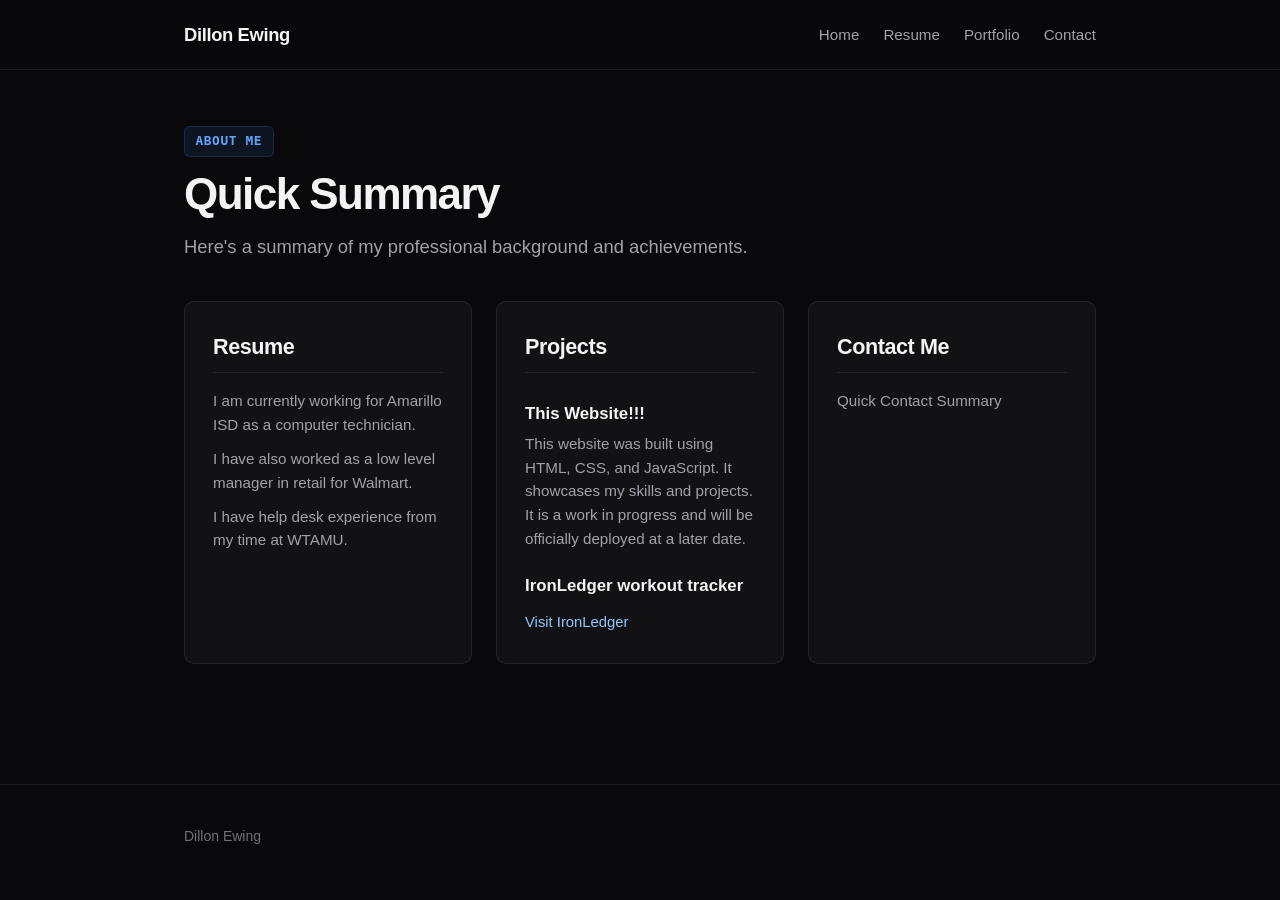
<file: index.html>
<!DOCTYPE html>
<html lang="en">
<head>
    <meta charset="UTF-8">
    <meta name="viewport" content="width=device-width, initial-scale=1.0">
    <title>Dillon Ewing - Portfolio</title>
    <link rel="stylesheet" href="styles.css">
</head>
<body>
    <header class="site-header">
        <div class="container nav">
            <div class="brand">Dillon Ewing</div>
            <nav>
                <a href="index.html">Home</a>                
                <a href="resume.html">Resume</a>
                <a href="projects.html">Portfolio</a>
                <a href="contact.html">Contact</a>
            </nav>
        </div>
    </header>

    <main class="container page-content">
        <section>
            <p class="eyebrow">About Me</p>
            <h1>Quick Summary</h1>
            <p>
                Here's a summary of my professional background and achievements.
            </p>
        </section>

        <section class="info-grid">
            <div class="info-card">
                <h2>Resume</h2>
                <p>I am currently working for Amarillo ISD as a computer technician.</p>
                <p>I have also worked as a low level manager in retail for Walmart.</p>
                <p>I have help desk experience from my time at WTAMU.</p>
            </div>

            <div class="info-card">
                <h2>Projects</h2>
                <h3>This Website!!!</h3>
                <p>This website was built using HTML, CSS, and JavaScript. It showcases my skills and projects. It is a work in progress and will be officially deployed at a later date.</p>
                <h3>IronLedger workout tracker</h3>
                <a href="https://ironledger-yola.onrender.com/">Visit IronLedger</a>
            </div>

            <div class="info-card">
                <h2>Contact Me</h2>
                <p>Quick Contact Summary</p>
            </div>
        </section>
    </main>

    <footer class="site-footer">
        <div class="container">
            <p>Dillon Ewing</p>
        </div>
    </footer>
</body>
</html>
</file>
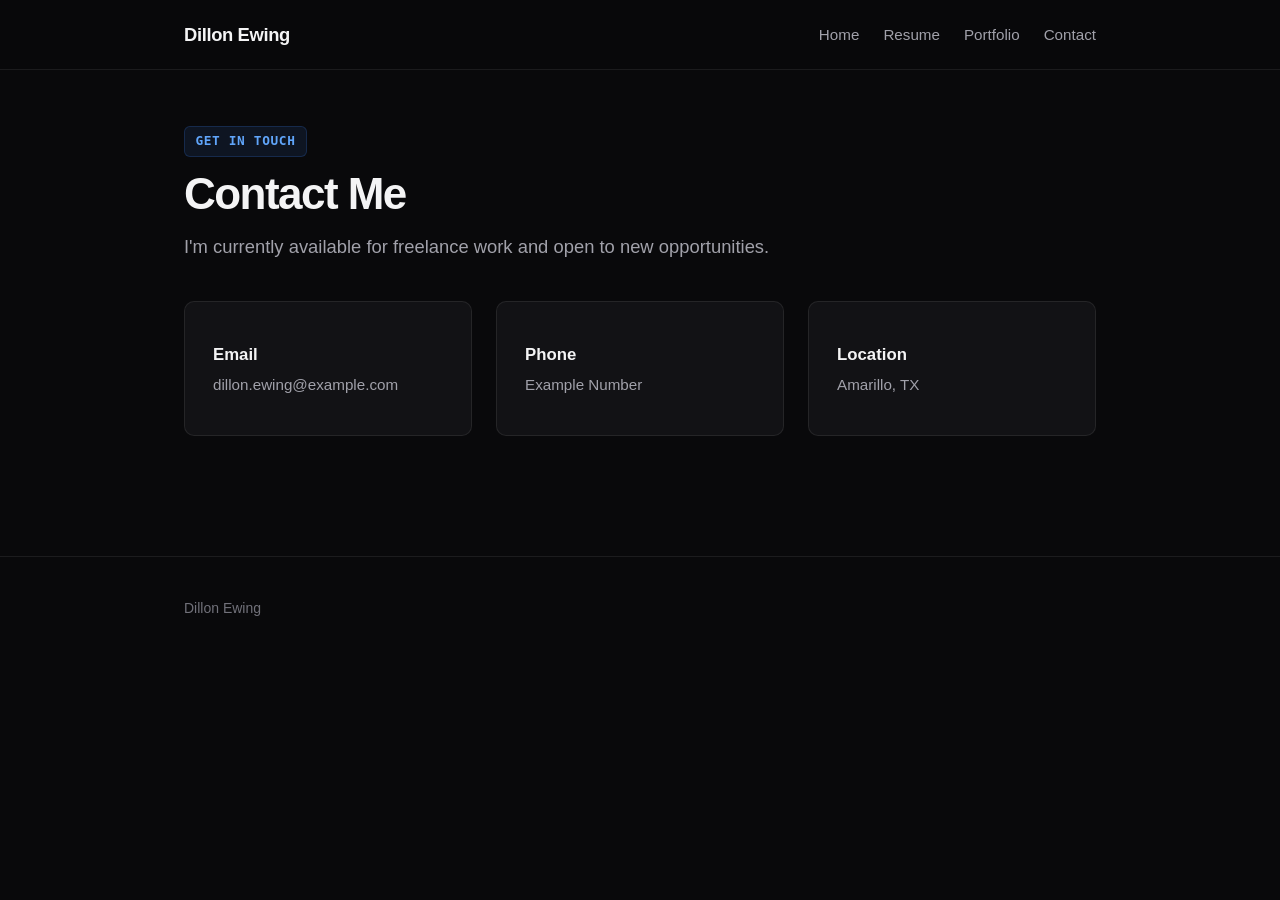
<file: contact.html>
<!DOCTYPE html>
<html lang="en">
    <head>
        <meta charset="UTF-8">
        <meta name="viewport" content="width=device-width, initial-scale=1.0">
        <title>Contact | Dillon Ewing</title>
        <link rel="stylesheet" href="styles.css">
    </head>
    <body>
        <header class="site-header">
            <div class="container nav">
                <div class="brand">Dillon Ewing</div>
                <nav>
                    <a href="index.html">Home</a>                
                    <a href="resume.html">Resume</a>
                    <a href="projects.html">Portfolio</a>
                    <a href="contact.html" class="active">Contact</a>
                </nav>
            </div>
        </header>

        <main class="container page-content">
            <section>
                <p class="eyebrow">Get In Touch</p>
                <h1>Contact Me</h1>
                <p>
                    I'm currently available for freelance work and open to new opportunities.
                </p>
            </section>

            <section class="info-grid">
                <div class="info-card">
                    <h3>Email</h3>
                    <p>dillon.ewing@example.com</p>
                </div>

                <div class="info-card">
                    <h3>Phone</h3>
                    <p>Example Number</p>
                </div>

                <div class="info-card">
                    <h3>Location</h3>
                    <p>Amarillo, TX</p>
                </div>
            </section>

            <!--<section class="contact-form">
                <form action="#" method="POST">
                    <div class="form-group">
                        <label for="name">Name</label>
                        <input type="text" id="name" name="name" required>
                    </div>

                    <div class="form-group">
                        <label for="email">Email</label>
                        <input type="email" id="email" name="email" required>
                    </div>

                    <div class="form-group">
                        <label for="message">Message</label>
                        <textarea id="message" name="message" rows="5" required></textarea>
                    </div>

                    <button type="submit">Send Message</button>
                </form>
            </section>-->
        </main>

        <footer class="site-footer">
            <div class="container">
                <p>Dillon Ewing</p>
            </div>
        </footer>
    </body>
</html>
</file>
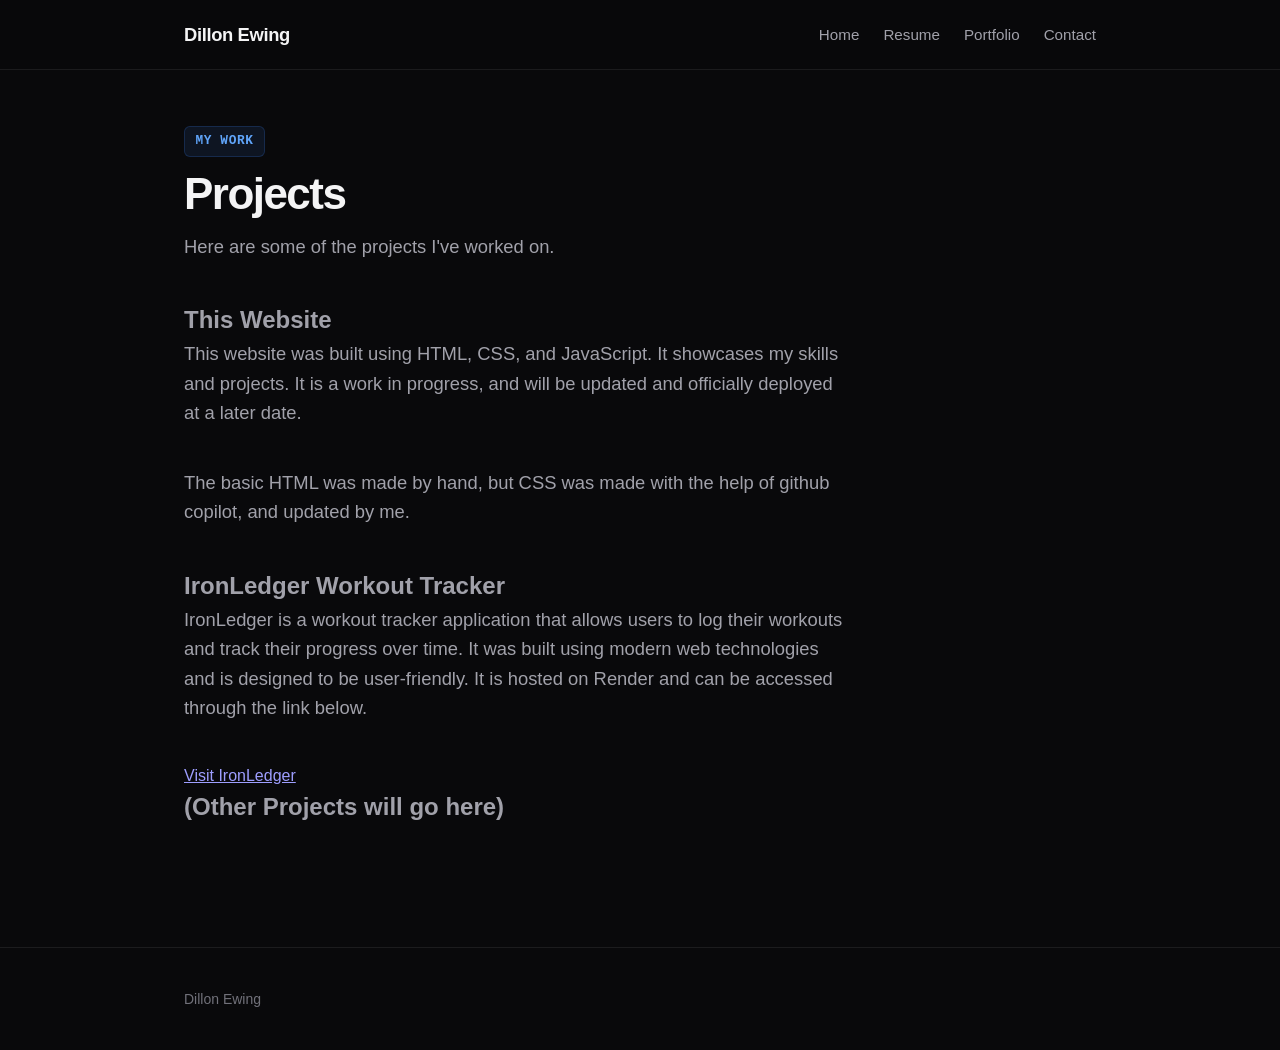
<file: projects.html>
<!DOCTYPE html>
<html lang="en">
    <head>
        <meta charset="UTF-8">
        <meta name="viewport" content="width=device-width, initial-scale=1.0">
        <title>Projects | Dillon Ewing</title>
        <link rel="stylesheet" href="styles.css">
    </head>
    <body>
        <header class="site-header">
            <div class="container nav">
                <div class="brand">Dillon Ewing</div>
                <nav>
                    <a href="index.html">Home</a>                
                    <a href="resume.html">Resume</a>
                    <a href="projects.html">Portfolio</a>
                    <a href="contact.html" class="active">Contact</a>
                </nav>
            </div>
        </header>

        <main class="container page-content">
            <section>
                <p class="eyebrow">My Work</p>
                <h1>Projects</h1>
                <p>
                    Here are some of the projects I've worked on.
                </p>
                <h2>This Website</h2>
                <p>This website was built using HTML, CSS, and JavaScript. It showcases my skills and projects. It is a work in progress, and will be updated and officially deployed at a later date.</p>
                <p>The basic HTML was made by hand, but CSS was made with the help of github copilot, and updated by me.</p>
                <h2>IronLedger Workout Tracker</h2>
                <p>IronLedger is a workout tracker application that allows users to log their workouts and track their progress over time. It was built using modern web technologies and is designed to be user-friendly. It is hosted on Render and can be accessed through the link below.</p>
                <a href="https://ironledger-yola.onrender.com/">Visit IronLedger</a>
                <br>
                <h2>(Other Projects will go here)</h2>
            </section>

        </main>
        <footer class="site-footer">
            <div class="container">
                <p>Dillon Ewing</p>
            </div>
        </footer>
    </body>
</html>
</file>
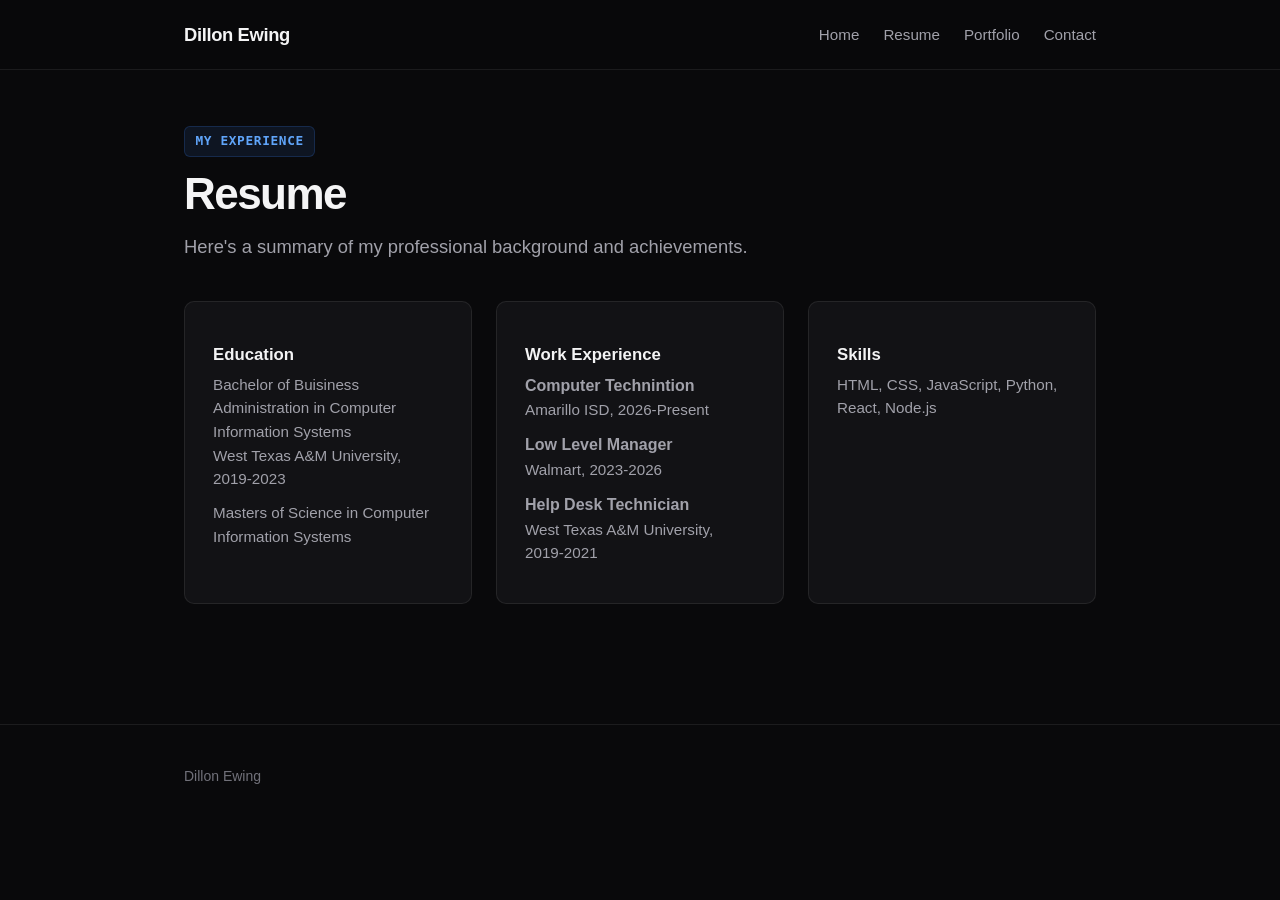
<file: resume.html>
<!DOCTYPE html>
<html lang="en">
<head>
    <meta charset="UTF-8">
    <meta name="viewport" content="width=device-width, initial-scale=1.0">
    
    <title>Resume | Dillon Ewing</title>
    <link rel="stylesheet" href="styles.css">
</head>
<body>
    <header class="site-header">
        <div class="container nav">
            <div class="brand">Dillon Ewing</div>
            <nav>
                <a href="index.html">Home</a>                
                <a href="resume.html">Resume</a>
                <a href="projects.html">Portfolio</a>
                <a href="contact.html">Contact</a>
            </nav>
        </div>
    </header>

    <main class="container page-content">
        <section>
            <p class="eyebrow">My Experience</p>
            <h1>Resume</h1>
            <p>
                Here's a summary of my professional background and achievements.
            </p>
        </section>

        <section class="info-grid">
            <div class="info-card">
                <h3>Education</h3>
                <p>Bachelor of Buisiness Administration in Computer Information Systems<br>West Texas A&M University, 2019-2023</p>
                <p>Masters of Science in Computer Information Systems</p>
            </div>

            <div class="info-card">
                <h3>Work Experience</h3>
                <h4>Computer Technintion</h4>
                <p>Amarillo ISD, 2026-Present</p>
                <h4>Low Level Manager</h4>
                <p>Walmart, 2023-2026</p>
                <h4>Help Desk Technician</h4>
                <p>West Texas A&M University, 2019-2021</p>
            </div>

            <div class="info-card">
                <h3>Skills</h3>
                <p>HTML, CSS, JavaScript, Python, React, Node.js</p>
            </div>
        </section>
    </main>

    <footer class="site-footer">
        <div class="container">
            <p>Dillon Ewing</p>
        </div>
    </footer>
</body>
</html>
</file>
<file: styles.css>
:root {
  --bg-canvas: #09090b;
  --bg-surface: #121215;
  --bg-surface-hover: #18181b;
  --bg-subtle: #1c1c21;

  --border-subtle: rgba(255, 255, 255, 0.08);
  --border-hover: rgba(255, 255, 255, 0.2);
  --border-focus: #3b82f6;

  --text-primary: #f4f4f5;
  --text-secondary: #a1a1aa;
  --text-muted: #71717a;

  --font-sans: -apple-system, BlinkMacSystemFont, "Segoe UI", Roboto, Helvetica, Arial, sans-serif;
  --font-mono: ui-monospace, SFMono-Regular, Menlo, Monaco, Consolas, monospace;

  --max-width: 960px;
  --radius-sm: 6px;
  --radius-md: 10px;
}

*, *::before, *::after {
  box-sizing: border-box;
  margin: 0;
  padding: 0;
}

html {
  color-scheme: dark;
  scroll-behavior: smooth;
}

body {
  background-color: var(--bg-canvas);
  color: var(--text-secondary);
  font-family: var(--font-sans);
  font-size: 1rem;
  line-height: 1.6;
  -webkit-font-smoothing: antialiased;
}

.container {
  width: 100%;
  max-width: var(--max-width);
  margin-inline: auto;
  padding-inline: 1.5rem;
}

.site-header {
  border-bottom: 1px solid var(--border-subtle);
  background-color: rgba(9, 9, 11, 0.85);
  backdrop-filter: blur(8px);
  position: sticky;
  top: 0;
  z-index: 100;
}

.site-header .nav {
  display: flex;
  justify-content: space-between;
  align-items: center;
  padding-block: 1.25rem;
}

.brand {
  font-size: 1.15rem;
  font-weight: 700;
  color: var(--text-primary);
  letter-spacing: -0.02em;
}

nav {
  display: flex;
  gap: 1.5rem;
}

nav a {
  color: var(--text-secondary);
  text-decoration: none;
  font-size: 0.95rem;
  font-weight: 500;
  transition: color 0.15s ease;
}

nav a:hover {
  color: var(--text-primary);
}

.page-content {
  padding-block: 3.5rem;
}

.eyebrow {
  display: inline-block;
  font-family: var(--font-mono);
  font-size: 0.8rem;
  font-weight: 600;
  text-transform: uppercase;
  letter-spacing: 0.05em;
  color: #60a5fa;
  background-color: rgba(59, 130, 246, 0.1);
  border: 1px solid rgba(59, 130, 246, 0.2);
  border-radius: var(--radius-sm);
  padding: 0.25rem 0.65rem;
  margin-bottom: 0.75rem;
}

h1 {
  font-size: 2.75rem;
  font-weight: 700;
  line-height: 1.15;
  color: var(--text-primary);
  letter-spacing: -0.035em;
  margin-bottom: 0.75rem;
}

.page-content > section:first-child p:not(.eyebrow) {
  font-size: 1.15rem;
  color: var(--text-secondary);
  max-width: 65ch;
  margin-bottom: 2.5rem;
}

.info-grid {
  display: grid;
  grid-template-columns: repeat(auto-fit, minmax(280px, 1fr));
  gap: 1.5rem;
}

.info-card {
  background-color: var(--bg-surface);
  border: 1px solid var(--border-subtle);
  border-radius: var(--radius-md);
  padding: 1.75rem;
  display: flex;
  flex-direction: column;
  transition: border-color 0.2s ease, transform 0.2s ease;
}

.info-card:hover {
  border-color: var(--border-hover);
  transform: translateY(-2px);
}

.info-card h2 {
  font-size: 1.35rem;
  font-weight: 600;
  color: var(--text-primary);
  letter-spacing: -0.02em;
  margin-bottom: 1rem;
  padding-bottom: 0.5rem;
  border-bottom: 1px solid var(--border-subtle);
}

.info-card h3 {
  font-size: 1.05rem;
  font-weight: 600;
  color: var(--text-primary);
  margin-top: 0.75rem;
  margin-bottom: 0.25rem;
}

.info-card p {
  font-size: 0.95rem;
  color: var(--text-secondary);
  line-height: 1.55;
  margin-bottom: 0.65rem;
}

.info-card a {
  display: inline-flex;
  align-items: center;
  gap: 0.35rem;
  color: #93c5fd;
  text-decoration: none;
  font-size: 0.925rem;
  font-weight: 500;
  margin-top: 0.5rem;
  transition: color 0.15s ease;
}

.info-card a:hover {
  color: #bfdbfe;
  text-decoration: underline;
}

.site-footer {
  border-top: 1px solid var(--border-subtle);
  padding-block: 2.5rem;
  margin-top: 4rem;
}

.site-footer p {
  color: var(--text-muted);
  font-size: 0.875rem;
}

@media (max-width: 640px) {
  h1 {
    font-size: 2.15rem;
  }

  .site-header .nav {
    flex-direction: column;
    align-items: flex-start;
    gap: 0.75rem;
  }

  nav {
    gap: 1rem;
  }
}
</file>
